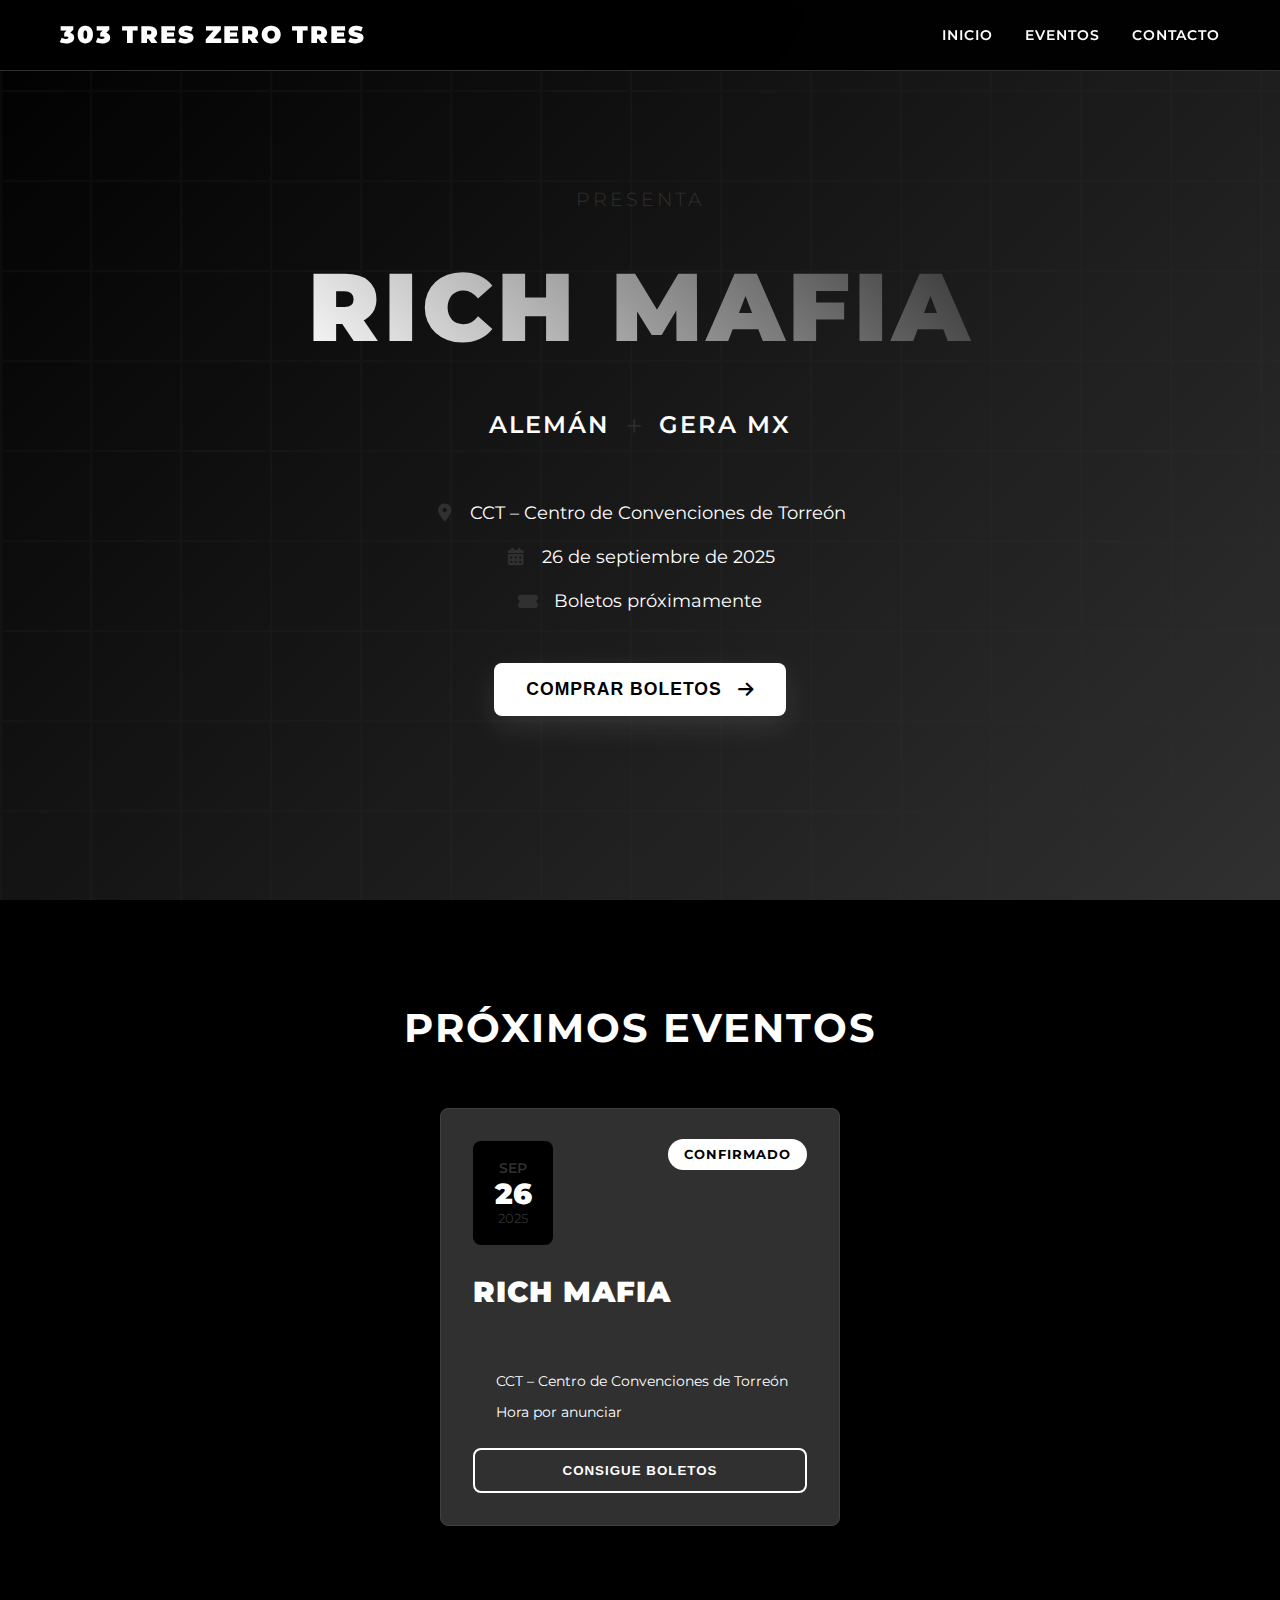
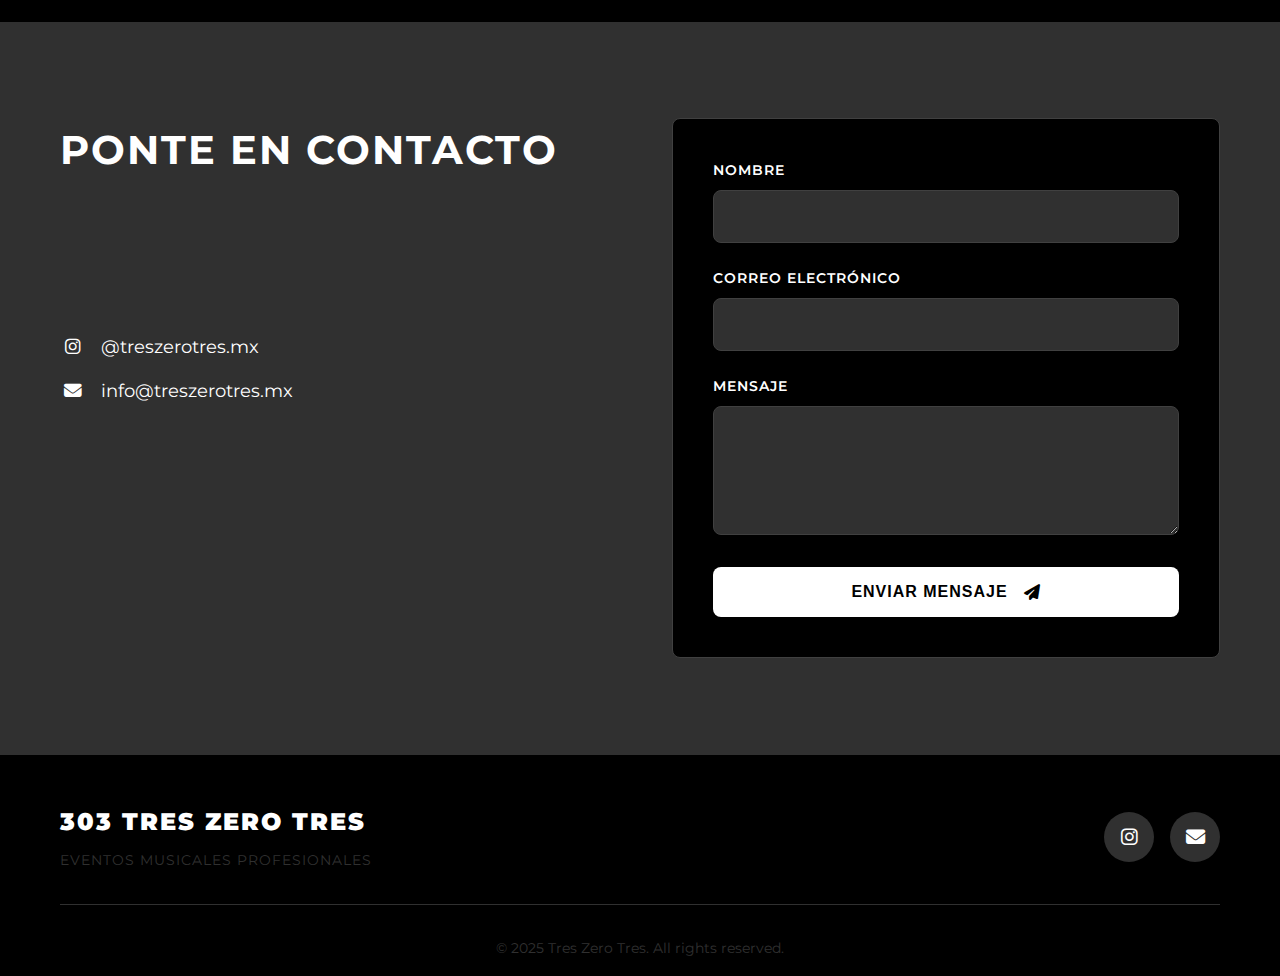
<file: index.html>
<!DOCTYPE html>
<html lang="es">
<head>
    <meta charset="UTF-8">
    <meta name="viewport" content="width=device-width, initial-scale=1.0">
    <title>303 Tres Zero Tres - Eventos musicales</title>
    <meta name="description" content="Eventos de música profesionales de Tres Zero Tres. Presentando el concierto Rich Mafia - Alemán + Gera MX en el CCT Centro de Convenciones de Torreón.">
    
    <!-- Google Fonts -->
    <link rel="preconnect" href="https://fonts.googleapis.com">
    <link rel="preconnect" href="https://fonts.gstatic.com" crossorigin>
    <link href="https://fonts.googleapis.com/css2?family=Montserrat:wght@300;400;600;700;900&display=swap" rel="stylesheet">
    
    <!-- Font Awesome for icons -->
    <link rel="stylesheet" href="https://cdnjs.cloudflare.com/ajax/libs/font-awesome/6.4.0/css/all.min.css">
    
    <!-- Stylesheet -->
    <link rel="stylesheet" href="styles.css">
</head>
<body>
    <!-- Navigation -->
    <nav class="navbar">
        <div class="container">
            <div class="nav-brand">
                <h1>303 TRES ZERO TRES</h1>
            </div>
            <div class="nav-menu" id="nav-menu">
                <ul class="nav-list">
                    <li><a href="#home" class="nav-link">Inicio</a></li>
                    <li><a href="#events" class="nav-link">Eventos</a></li>
                    <li><a href="#contact" class="nav-link">Contacto</a></li>
                </ul>
            </div>
            <div class="hamburger" id="hamburger">
                <span class="bar"></span>
                <span class="bar"></span>
                <span class="bar"></span>
            </div>
        </div>
    </nav>

    <!-- Hero Section -->
    <section id="home" class="hero">
        <div class="container">
            <div class="hero-content">
                <div class="hero-text">
                    <h2 class="hero-subtitle">PRESENTA</h2>
                    <h1 class="hero-title">RICH MAFIA</h1>
                    <div class="artists">
                        <span class="artist">ALEMÁN</span>
                        <span class="plus">+</span>
                        <span class="artist">GERA MX</span>
                    </div>
                </div>
                
                <div class="event-details">
                    <div class="detail-item">
                        <i class="fas fa-map-marker-alt"></i>
                        <span>CCT – Centro de Convenciones de Torreón</span>
                    </div>
                    <div class="detail-item">
                        <i class="fas fa-calendar-alt"></i>
                        <span>26 de septiembre de 2025</span>
                    </div>
                    <div class="detail-item">
                        <i class="fas fa-ticket-alt"></i>
                        <span>Boletos próximamente</span>
                    </div>
                </div>

                <button class="cta-button" id="buy-tickets">
                    <span>Comprar boletos</span>
                    <i class="fas fa-arrow-right"></i>
                </button>
            </div>
        </div>
    </section>

    <!-- Eventos Section -->
    <section id="events" class="events-section">
        <div class="container">
            <h2 class="section-title">Próximos eventos</h2>
            <div class="events-grid">
                <div class="event-card">
                    <div class="event-header">
                        <div class="event-date">
                            <span class="month">SEP</span>
                            <span class="day">26</span>
                            <span class="year">2025</span>
                        </div>
                        <div class="event-status">
                            <span class="confirmed">CONFIRMADO</span>
                        </div>
                    </div>
                    <div class="event-content">
                        <h3 class="event-title">RICH MAFIA</h3>
                        <p class="event-artists">Alemán + Gera MX</p>
                        <div class="event-venue">
                            <i class="fas fa-map-marker-alt"></i>
                            <span>CCT – Centro de Convenciones de Torreón</span>
                        </div>
                        <div class="event-time">
                            <i class="fas fa-clock"></i>
                            <span>Hora por anunciar</span>
                        </div>
                    </div>
                    <div class="event-footer">
                        <button class="event-btn">Consigue boletos</button>
                    </div>
                </div>
            </div>
        </div>
    </section>

    <!-- Contacto Section -->
    <section id="contact" class="contact-section">
        <div class="container">
            <div class="contact-content">
                <div class="contact-info">
                    <h2 class="section-title">Ponte en contacto</h2>
                    <p class="contact-description">
                        ¿Listo para llevar experiencias musicales inolvidables a tu lugar? 
                        Contáctanos para solicitudes de reservas y asociaciones de eventos.
                    </p>
                    <div class="contact-details">
                        <div class="contact-item">
                            <i class="fab fa-instagram"></i>
                            <span>@treszerotres.mx</span>
                        </div>
                        <div class="contact-item">
                            <i class="fas fa-envelope"></i>
                            <span>info@treszerotres.mx</span>
                        </div>
                    </div>
                </div>
                
                <div class="contact-form-wrapper">
                    <form class="contact-form" id="contact-form">
                        <div class="form-group">
                            <label for="name">Nombre</label>
                            <input type="text" id="name" name="name" required>
                        </div>
                        <div class="form-group">
                            <label for="email">Correo electrónico</label>
                            <input type="email" id="email" name="email" required>
                        </div>
                        <div class="form-group">
                            <label for="message">Mensaje</label>
                            <textarea id="message" name="message" rows="5" required></textarea>
                        </div>
                        <button type="submit" class="submit-btn">
                            <span>Enviar mensaje</span>
                            <i class="fas fa-paper-plane"></i>
                        </button>
                    </form>
                </div>
            </div>
        </div>
    </section>

    <!-- Footer -->
    <footer class="footer">
        <div class="container">
            <div class="footer-content">
                <div class="footer-brand">
                    <h3>303 TRES ZERO TRES</h3>
                    <p>Eventos musicales profesionales</p>
                </div>
                <div class="footer-links">
                    <div class="social-links">
                        <a href="https://instagram.com/treszerotres.mx" target="_blank" rel="noopener noreferrer">
                            <i class="fab fa-instagram"></i>
                        </a>
                        <a href="mailto:info@treszerotres.mx">
                            <i class="fas fa-envelope"></i>
                        </a>
                    </div>
                </div>
            </div>
            <div class="footer-bottom">
                <p>&copy; 2025 Tres Zero Tres. All rights reserved.</p>
            </div>
        </div>
    </footer>

    <!-- Success Modal -->
    <div class="modal" id="success-modal">
        <div class="modal-content">
            <div class="modal-header">
                <i class="fas fa-check-circle"></i>
                <h3>¡Mensaje enviado!</h3>
            </div>
            <p>¡Gracias por tu mensaje! Nos pondremos en contacto contigo pronto!</p>
            <button class="modal-btn" id="close-modal">Cerrar</button>
        </div>
    </div>

    <script src="script.js"></script>
</body>
</html>
</file>
<file: styles.css>
/* CSS Custom Properties */
:root {
  --color-black: #000000;
  --color-white: #ffffff;
  --color-gray: #303030;
  --color-gray-light: #404040;
  --font-family: 'Montserrat', sans-serif;
  --max-width: 1200px;
  --border-radius: 8px;
  --transition: all 0.3s ease;
  --shadow: 0 10px 30px rgba(255, 255, 255, 0.1);
}

/* Reset and Base Styles */
* {
  margin: 0;
  padding: 0;
  box-sizing: border-box;
}

html {
  scroll-behavior: smooth;
}

body {
  font-family: var(--font-family);
  background-color: var(--color-black);
  color: var(--color-white);
  line-height: 1.6;
  overflow-x: hidden;
}

.container {
  max-width: var(--max-width);
  margin: 0 auto;
  padding: 0 20px;
}

/* Navigation */
.navbar {
  position: fixed;
  top: 0;
  width: 100%;
  background: rgba(0, 0, 0, 0.95);
  backdrop-filter: blur(10px);
  z-index: 1000;
  padding: 1rem 0;
  border-bottom: 1px solid var(--color-gray);
}

.navbar .container {
  display: flex;
  justify-content: space-between;
  align-items: center;
}

.nav-brand h1 {
  font-size: 1.5rem;
  font-weight: 900;
  letter-spacing: 2px;
  color: var(--color-white);
}

.nav-list {
  display: flex;
  list-style: none;
  gap: 2rem;
}

.nav-link {
  color: var(--color-white);
  text-decoration: none;
  font-weight: 600;
  text-transform: uppercase;
  letter-spacing: 1px;
  font-size: 0.9rem;
  transition: var(--transition);
  position: relative;
}

.nav-link:hover {
  color: var(--color-gray);
}

.nav-link::after {
  content: '';
  position: absolute;
  bottom: -5px;
  left: 0;
  width: 0;
  height: 2px;
  background: var(--color-white);
  transition: var(--transition);
}

.nav-link:hover::after {
  width: 100%;
}

/* Hamburger Menu */
.hamburger {
  display: none;
  flex-direction: column;
  cursor: pointer;
  gap: 4px;
}

.bar {
  width: 25px;
  height: 3px;
  background: var(--color-white);
  transition: var(--transition);
}

.hamburger.active .bar:nth-child(2) {
  opacity: 0;
}

.hamburger.active .bar:nth-child(1) {
  transform: translateY(7px) rotate(45deg);
}

.hamburger.active .bar:nth-child(3) {
  transform: translateY(-7px) rotate(-45deg);
}

/* Hero Section */
.hero {
  min-height: 100vh;
  display: flex;
  align-items: center;
  background: linear-gradient(135deg, var(--color-black) 0%, var(--color-gray) 100%);
  position: relative;
  overflow: hidden;
}

.hero::before {
  content: '';
  position: absolute;
  top: 0;
  left: 0;
  right: 0;
  bottom: 0;
  background: url('data:image/svg+xml,<svg xmlns="http://www.w3.org/2000/svg" viewBox="0 0 100 100"><defs><pattern id="grid" width="10" height="10" patternUnits="userSpaceOnUse"><path d="M 10 0 L 0 0 0 10" fill="none" stroke="%23303030" stroke-width="0.5" opacity="0.3"/></pattern></defs><rect width="100" height="100" fill="url(%23grid)"/></svg>');
  opacity: 0.5;
}

.hero-content {
  text-align: center;
  z-index: 2;
  position: relative;
}

.hero-subtitle {
  font-size: 1.2rem;
  font-weight: 300;
  letter-spacing: 3px;
  margin-bottom: 1rem;
  color: var(--color-gray);
  text-transform: uppercase;
}

.hero-title {
  font-size: clamp(3rem, 8vw, 6rem);
  font-weight: 900;
  margin-bottom: 1rem;
  letter-spacing: 4px;
  background: linear-gradient(45deg, var(--color-white), var(--color-gray));
  -webkit-background-clip: text;
  -webkit-text-fill-color: transparent;
  background-clip: text;
}

.artists {
  display: flex;
  justify-content: center;
  align-items: center;
  gap: 1rem;
  margin-bottom: 3rem;
  flex-wrap: wrap;
}

.artist {
  font-size: 1.5rem;
  font-weight: 600;
  letter-spacing: 2px;
  color: var(--color-white);
}

.plus {
  font-size: 2rem;
  color: var(--color-gray);
  font-weight: 300;
}

.event-details {
  display: flex;
  flex-direction: column;
  gap: 1rem;
  margin-bottom: 3rem;
  max-width: 500px;
  margin-left: auto;
  margin-right: auto;
}

.detail-item {
  display: flex;
  align-items: center;
  justify-content: center;
  gap: 1rem;
  font-size: 1.1rem;
  font-weight: 400;
  color: var(--color-white);
}

.detail-item i {
  color: var(--color-gray);
  width: 20px;
  text-align: center;
}

/* CTA Button */
.cta-button {
  display: inline-flex;
  align-items: center;
  gap: 1rem;
  background: var(--color-white);
  color: var(--color-black);
  padding: 1rem 2rem;
  border: none;
  border-radius: var(--border-radius);
  font-size: 1.1rem;
  font-weight: 700;
  text-transform: uppercase;
  letter-spacing: 1px;
  cursor: pointer;
  transition: var(--transition);
  box-shadow: var(--shadow);
}

.cta-button:hover {
  transform: translateY(-2px);
  box-shadow: 0 15px 40px rgba(255, 255, 255, 0.2);
  background: var(--color-gray);
  color: var(--color-white);
}

/* Events Section */
.events-section {
  padding: 6rem 0;
  background: var(--color-black);
}

.section-title {
  text-align: center;
  font-size: 2.5rem;
  font-weight: 700;
  margin-bottom: 3rem;
  letter-spacing: 2px;
  text-transform: uppercase;
}

.events-grid {
  display: grid;
  grid-template-columns: repeat(auto-fit, minmax(350px, 1fr));
  gap: 2rem;
  justify-items: center;
}

.event-card {
  background: var(--color-gray);
  border-radius: var(--border-radius);
  padding: 2rem;
  width: 100%;
  max-width: 400px;
  transition: var(--transition);
  border: 1px solid var(--color-gray-light);
}

.event-card:hover {
  transform: translateY(-5px);
  box-shadow: var(--shadow);
  background: var(--color-gray-light);
}

.event-header {
  display: flex;
  justify-content: space-between;
  align-items: flex-start;
  margin-bottom: 1.5rem;
}

.event-date {
  display: flex;
  flex-direction: column;
  align-items: center;
  background: var(--color-black);
  padding: 1rem;
  border-radius: var(--border-radius);
  min-width: 80px;
}

.month {
  font-size: 0.9rem;
  font-weight: 600;
  color: var(--color-gray);
  text-transform: uppercase;
}

.day {
  font-size: 1.8rem;
  font-weight: 900;
  color: var(--color-white);
  line-height: 1;
}

.year {
  font-size: 0.8rem;
  color: var(--color-gray);
}

.event-status .confirmed {
  background: var(--color-white);
  color: var(--color-black);
  padding: 0.5rem 1rem;
  border-radius: 20px;
  font-size: 0.8rem;
  font-weight: 700;
  text-transform: uppercase;
  letter-spacing: 1px;
}

.event-content {
  margin-bottom: 1.5rem;
}

.event-title {
  font-size: 1.8rem;
  font-weight: 900;
  margin-bottom: 0.5rem;
  letter-spacing: 1px;
}

.event-artists {
  font-size: 1.2rem;
  color: var(--color-gray);
  margin-bottom: 1rem;
  font-weight: 400;
}

.event-venue,
.event-time {
  display: flex;
  align-items: center;
  gap: 0.5rem;
  margin-bottom: 0.5rem;
  font-size: 0.9rem;
}

.event-venue i,
.event-time i {
  color: var(--color-gray);
  width: 15px;
}

.event-btn {
  width: 100%;
  background: transparent;
  color: var(--color-white);
  border: 2px solid var(--color-white);
  padding: 0.8rem;
  border-radius: var(--border-radius);
  font-weight: 600;
  text-transform: uppercase;
  letter-spacing: 1px;
  cursor: pointer;
  transition: var(--transition);
}

.event-btn:hover {
  background: var(--color-white);
  color: var(--color-black);
}

/* Contact Section */
.contact-section {
  padding: 6rem 0;
  background: var(--color-gray);
}

.contact-content {
  display: grid;
  grid-template-columns: 1fr 1fr;
  gap: 4rem;
  align-items: start;
}

.contact-info .section-title {
  text-align: left;
  margin-bottom: 1.5rem;
}

.contact-description {
  font-size: 1.1rem;
  line-height: 1.8;
  margin-bottom: 2rem;
  color: var(--color-gray);
}

.contact-details {
  display: flex;
  flex-direction: column;
  gap: 1rem;
}

.contact-item {
  display: flex;
  align-items: center;
  gap: 1rem;
  font-size: 1.1rem;
}

.contact-item i {
  color: var(--color-white);
  width: 25px;
  text-align: center;
}

/* Contact Form */
.contact-form {
  background: var(--color-black);
  padding: 2.5rem;
  border-radius: var(--border-radius);
  border: 1px solid var(--color-gray-light);
}

.form-group {
  margin-bottom: 1.5rem;
}

.form-group label {
  display: block;
  margin-bottom: 0.5rem;
  font-weight: 600;
  text-transform: uppercase;
  letter-spacing: 1px;
  font-size: 0.9rem;
}

.form-group input,
.form-group textarea {
  width: 100%;
  padding: 1rem;
  background: var(--color-gray);
  border: 1px solid var(--color-gray-light);
  border-radius: var(--border-radius);
  color: var(--color-white);
  font-family: var(--font-family);
  font-size: 1rem;
  transition: var(--transition);
}

.form-group input:focus,
.form-group textarea:focus {
  outline: none;
  border-color: var(--color-white);
  background: var(--color-gray-light);
}

.submit-btn {
  display: flex;
  align-items: center;
  justify-content: center;
  gap: 1rem;
  width: 100%;
  background: var(--color-white);
  color: var(--color-black);
  border: none;
  padding: 1rem;
  border-radius: var(--border-radius);
  font-size: 1rem;
  font-weight: 700;
  text-transform: uppercase;
  letter-spacing: 1px;
  cursor: pointer;
  transition: var(--transition);
}

.submit-btn:hover {
  background: var(--color-gray);
  color: var(--color-white);
}

/* Footer */
.footer {
  background: var(--color-black);
  padding: 3rem 0 1rem;
  border-top: 1px solid var(--color-gray);
}

.footer-content {
  display: flex;
  justify-content: space-between;
  align-items: center;
  margin-bottom: 2rem;
}

.footer-brand h3 {
  font-size: 1.5rem;
  font-weight: 900;
  letter-spacing: 2px;
  margin-bottom: 0.5rem;
}

.footer-brand p {
  color: var(--color-gray);
  font-size: 0.9rem;
  text-transform: uppercase;
  letter-spacing: 1px;
}

.social-links {
  display: flex;
  gap: 1rem;
}

.social-links a {
  display: flex;
  align-items: center;
  justify-content: center;
  width: 50px;
  height: 50px;
  background: var(--color-gray);
  border-radius: 50%;
  color: var(--color-white);
  text-decoration: none;
  font-size: 1.2rem;
  transition: var(--transition);
}

.social-links a:hover {
  background: var(--color-white);
  color: var(--color-black);
  transform: translateY(-2px);
}

.footer-bottom {
  text-align: center;
  padding-top: 2rem;
  border-top: 1px solid var(--color-gray);
}

.footer-bottom p {
  color: var(--color-gray);
  font-size: 0.9rem;
}

/* Modal */
.modal {
  display: none;
  position: fixed;
  z-index: 2000;
  left: 0;
  top: 0;
  width: 100%;
  height: 100%;
  background: rgba(0, 0, 0, 0.8);
  backdrop-filter: blur(5px);
}

.modal-content {
  background: var(--color-gray);
  margin: 15% auto;
  padding: 2rem;
  border-radius: var(--border-radius);
  width: 90%;
  max-width: 400px;
  text-align: center;
  border: 1px solid var(--color-gray-light);
}

.modal-header {
  margin-bottom: 1.5rem;
}

.modal-header i {
  font-size: 3rem;
  color: #4CAF50;
  margin-bottom: 1rem;
}

.modal-header h3 {
  font-size: 1.5rem;
  font-weight: 700;
}

.modal-content p {
  margin-bottom: 2rem;
  color: var(--color-gray);
}

.modal-btn {
  background: var(--color-white);
  color: var(--color-black);
  border: none;
  padding: 1rem 2rem;
  border-radius: var(--border-radius);
  font-weight: 600;
  text-transform: uppercase;
  letter-spacing: 1px;
  cursor: pointer;
  transition: var(--transition);
}

.modal-btn:hover {
  background: var(--color-gray);
  color: var(--color-white);
}

/* Responsive Design */
@media (max-width: 768px) {
  .nav-menu {
    position: fixed;
    left: -100%;
    top: 70px;
    flex-direction: column;
    background-color: rgba(0, 0, 0, 0.98);
    width: 100%;
    text-align: center;
    transition: 0.3s;
    box-shadow: 0 10px 27px rgba(255, 255, 255, 0.05);
    backdrop-filter: blur(10px);
  }

  .nav-menu.active {
    left: 0;
  }

  .nav-list {
    flex-direction: column;
    padding: 2rem 0;
    gap: 1rem;
  }

  .hamburger {
    display: flex;
  }

  .hero-title {
    font-size: clamp(2.5rem, 12vw, 4rem);
  }

  .artists {
    flex-direction: column;
    gap: 0.5rem;
  }

  .plus {
    transform: rotate(90deg);
  }

  .detail-item {
    flex-direction: column;
    gap: 0.5rem;
    text-align: center;
  }

  .contact-content {
    grid-template-columns: 1fr;
    gap: 2rem;
  }

  .contact-info .section-title {
    text-align: center;
  }

  .footer-content {
    flex-direction: column;
    gap: 1rem;
    text-align: center;
  }

  .events-grid {
    grid-template-columns: 1fr;
  }
}

@media (max-width: 480px) {
  .container {
    padding: 0 15px;
  }

  .hero {
    padding: 2rem 0;
  }

  .nav-brand h1 {
    font-size: 1.2rem;
  }

  .event-card {
    padding: 1.5rem;
  }

  .contact-form {
    padding: 1.5rem;
  }

  .events-section,
  .contact-section {
    padding: 4rem 0;
  }
}

/* Animations */
@keyframes fadeInUp {
  from {
    opacity: 0;
    transform: translateY(30px);
  }
  to {
    opacity: 1;
    transform: translateY(0);
  }
}

.hero-content > * {
  animation: fadeInUp 0.8s ease forwards;
}

.hero-subtitle { animation-delay: 0.1s; }
.hero-title { animation-delay: 0.2s; }
.artists { animation-delay: 0.3s; }
.event-details { animation-delay: 0.4s; }
.cta-button { animation-delay: 0.5s; }

/* Smooth scrolling offset for fixed navbar */
html {
  scroll-padding-top: 80px;
}
</file>
